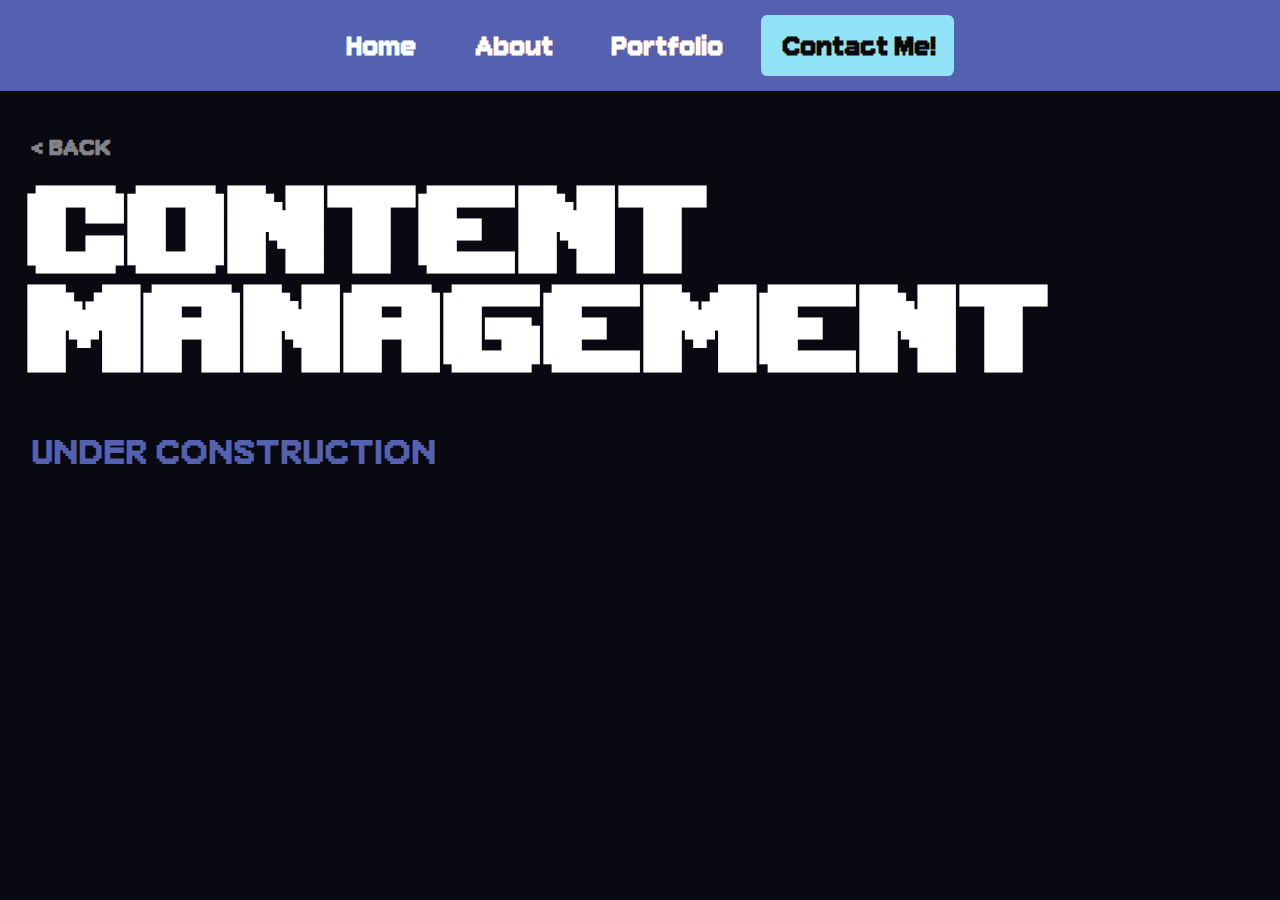
<file: portfolio-contentmanagement.html>
<!DOCTYPE html>
<html lang="en">
<head>
    <meta charset="UTF-8">
    <meta name="viewport" content="width=device-width, initial-scale=1.0">
    <meta http-equiv="X-UA-Compatible" content="ie=edge">
    <title>Alexa Thomson's Portfolio!</title>
    <link rel="stylesheet" href="styles.css">
</head>

<body>
    <header>
        <nav>
            <ul>
                <li><a href="index.html">Home</a></li>
                <li><a href="about.html">About</a></li>
                <li><a href="portfolio.html">Portfolio</a></li>
                <li><a class="contact-btn" href="mailto:hello@athomson.space">Contact Me!</a></li>
            </ul>
        </nav>
    </header>

    <main class="portfolio-videoproduction">

        <a href="portfolio.html" class="back-btn">&lt; BACK</a>

        <section>
            <h4>Content Management</h4>
            <p class="p6">UNDER CONSTRUCTION</p>
        </section>

        <!-- VIDEO GRID 
<section class="video-grid">
<div class="video-block">
    <a href="https://youtu.be/2Mp16JMVUJQ" class="video-item" target="_blank">
        <img src="https://img.youtube.com/vi/2Mp16JMVUJQ/maxresdefault.jpg" alt="Video Thumbnail">
        <div class="video-title">SCHOOL<br>SPIRIT</div>
        <div class="video-hover-text">CLICK FOR FULL VIDEO!</div>
    </a>
    <p class="video-desc">Producer, Director of Photography, Lead Cinematographer, Lead G&E, and Post Production Lead.</p>
    </div>

    <div class="video-block">
    <a href="https://youtu.be/JEZw6Eqb85Y" class="video-item" target="_blank">
        <img src="https://img.youtube.com/vi/JEZw6Eqb85Y/maxresdefault.jpg" alt="Video Thumbnail">
        <div class="video-title">ALPHA<br>SIGMA<br>DIE</div>
        <div class="video-hover-text">CLICK FOR FULL VIDEO!</div>
    </a>
    <p class="video-desc">Producer, 1st AD, Director of Photography, Lead Cinematographer, Lead G&E, and Post Production Lead.</p>
    </div>

    <div class="video-block">
    <a href="https://youtu.be/6ELOZ_zMY8A" class="video-item" target="_blank">
        <img src="https://img.youtube.com/vi/6ELOZ_zMY8A/maxresdefault.jpg" alt="Video Thumbnail">
        <div class="video-title">PARANORMALITY</div>
        <div class="video-hover-text">CLICK FOR FULL VIDEO!</div>
    </a>
    <p class="video-desc">Producer, 1st AD, Director of Photography, Lead Cinematographer, and Post Production Lead.</p>
    </div>
    -->

</section>
    </main>

    <script>
    /* NAVIGATION CLICK SOUNDS */
    const clickSound = new Audio("assets/SFX/clicktootherpage.wav");
    const contactSound = new Audio("assets/SFX/contactbutton.wav");
    const navLinks = document.querySelectorAll("nav a");

    navLinks.forEach(link => {
        link.addEventListener("click", event => {
            event.preventDefault();

            if (link.classList.contains("contact-btn")) {
                contactSound.currentTime = 0;
                contactSound.play();
                setTimeout(() => { window.location.href = link.href; }, 600);
            } else {
                clickSound.currentTime = 0;
                clickSound.play();
                setTimeout(() => { window.location.href = link.href; }, 500);
            }
        });
    });

    /* BACK BUTTON SOUND */
const backSound = new Audio("assets/SFX/backbutton.mp3");
backSound.volume = 0.4;

const backBtn = document.querySelector(".back-btn");

if (backBtn) {
    backBtn.addEventListener("click", event => {
        event.preventDefault();   // stop instant navigation
        backSound.currentTime = 0;
        backSound.play();

        setTimeout(() => {
            window.location.href = backBtn.href;
        }, 500); // delay so sound can play
    });
}


    /* HOVER SOUND FOR VIDEO ITEMS */
    const hoverSound = new Audio("assets/SFX/hoveraboutme.wav");
    hoverSound.volume = 0.05;

    document.querySelectorAll(".video-item").forEach(item => {
        item.addEventListener("mouseenter", () => {
            hoverSound.currentTime = 0;
            hoverSound.play().catch(() => {});
        });
    });
    </script>

</body>
</html>
</file>
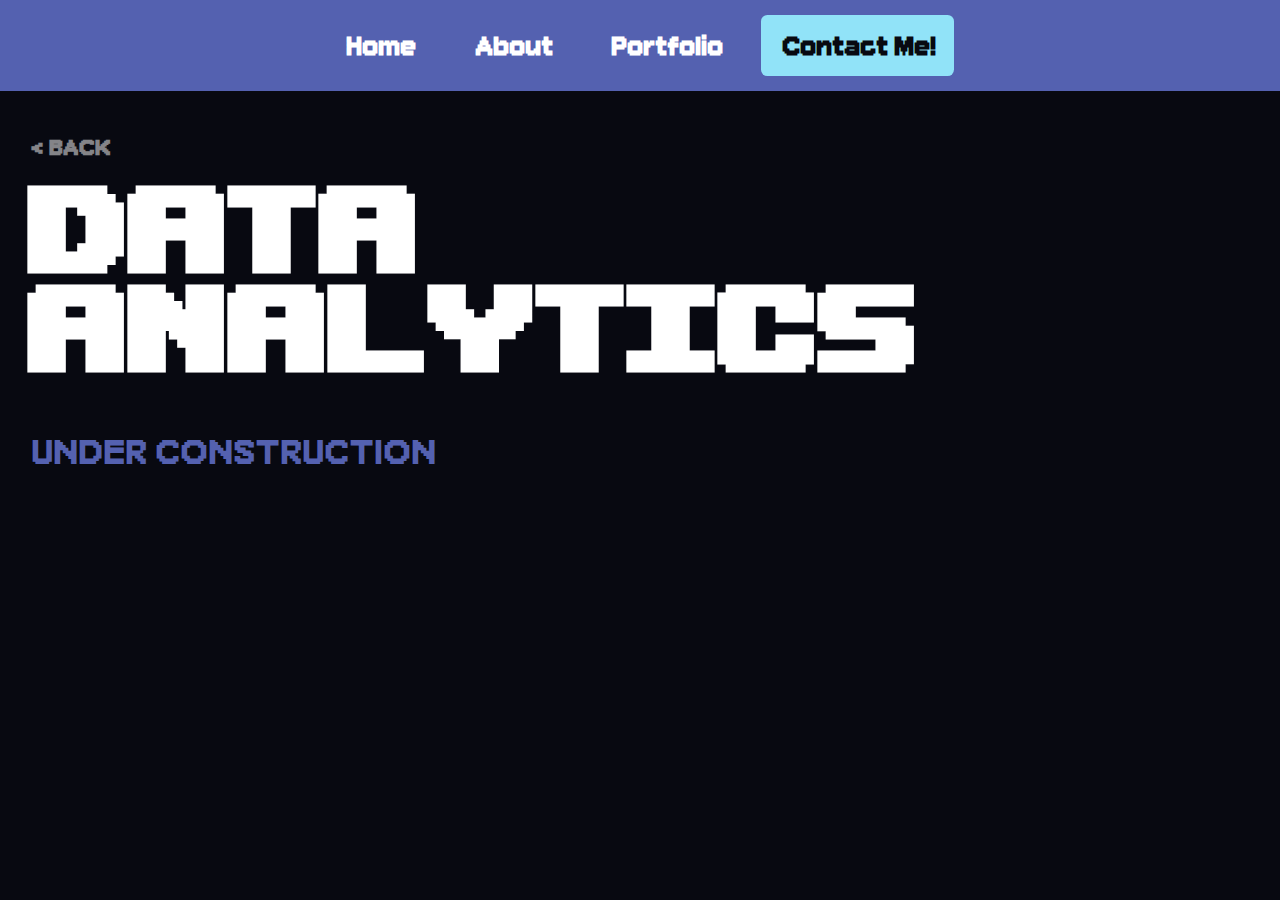
<file: portfolio-dataanalytics.html>
<!DOCTYPE html>
<html lang="en">
<head>
    <meta charset="UTF-8">
    <meta name="viewport" content="width=device-width, initial-scale=1.0">
    <meta http-equiv="X-UA-Compatible" content="ie=edge">
    <title>Alexa Thomson's Portfolio!</title>
    <link rel="stylesheet" href="styles.css">
</head>

<body>
    <header>
        <nav>
            <ul>
                <li><a href="index.html">Home</a></li>
                <li><a href="about.html">About</a></li>
                <li><a href="portfolio.html">Portfolio</a></li>
                <li><a class="contact-btn" href="mailto:hello@athomson.space">Contact Me!</a></li>
            </ul>
        </nav>
    </header>

    <main class="portfolio-videoproduction">

        <a href="portfolio.html" class="back-btn">&lt; BACK</a>

        <section>
            <h4>Data Analytics</h4>
            <p class="p6">UNDER CONSTRUCTION</p>
        </section>

        <!-- VIDEO GRID 
<section class="video-grid">
<div class="video-block">
    <a href="https://youtu.be/2Mp16JMVUJQ" class="video-item" target="_blank">
        <img src="https://img.youtube.com/vi/2Mp16JMVUJQ/maxresdefault.jpg" alt="Video Thumbnail">
        <div class="video-title">SCHOOL<br>SPIRIT</div>
        <div class="video-hover-text">CLICK FOR FULL VIDEO!</div>
    </a>
    <p class="video-desc">Producer, Director of Photography, Lead Cinematographer, Lead G&E, and Post Production Lead.</p>
    </div>

    <div class="video-block">
    <a href="https://youtu.be/JEZw6Eqb85Y" class="video-item" target="_blank">
        <img src="https://img.youtube.com/vi/JEZw6Eqb85Y/maxresdefault.jpg" alt="Video Thumbnail">
        <div class="video-title">ALPHA<br>SIGMA<br>DIE</div>
        <div class="video-hover-text">CLICK FOR FULL VIDEO!</div>
    </a>
    <p class="video-desc">Producer, 1st AD, Director of Photography, Lead Cinematographer, Lead G&E, and Post Production Lead.</p>
    </div>

    <div class="video-block">
    <a href="https://youtu.be/6ELOZ_zMY8A" class="video-item" target="_blank">
        <img src="https://img.youtube.com/vi/6ELOZ_zMY8A/maxresdefault.jpg" alt="Video Thumbnail">
        <div class="video-title">PARANORMALITY</div>
        <div class="video-hover-text">CLICK FOR FULL VIDEO!</div>
    </a>
    <p class="video-desc">Producer, 1st AD, Director of Photography, Lead Cinematographer, and Post Production Lead.</p>
    </div>
    -->

</section>
    </main>

    <script>
    /* NAVIGATION CLICK SOUNDS */
    const clickSound = new Audio("assets/SFX/clicktootherpage.wav");
    const contactSound = new Audio("assets/SFX/contactbutton.wav");
    const navLinks = document.querySelectorAll("nav a");

    navLinks.forEach(link => {
        link.addEventListener("click", event => {
            event.preventDefault();

            if (link.classList.contains("contact-btn")) {
                contactSound.currentTime = 0;
                contactSound.play();
                setTimeout(() => { window.location.href = link.href; }, 600);
            } else {
                clickSound.currentTime = 0;
                clickSound.play();
                setTimeout(() => { window.location.href = link.href; }, 500);
            }
        });
    });

    /* BACK BUTTON SOUND */
const backSound = new Audio("assets/SFX/backbutton.mp3");
backSound.volume = 0.4;

const backBtn = document.querySelector(".back-btn");

if (backBtn) {
    backBtn.addEventListener("click", event => {
        event.preventDefault();   // stop instant navigation
        backSound.currentTime = 0;
        backSound.play();

        setTimeout(() => {
            window.location.href = backBtn.href;
        }, 500); // delay so sound can play
    });
}


    /* HOVER SOUND FOR VIDEO ITEMS */
    const hoverSound = new Audio("assets/SFX/hoveraboutme.wav");
    hoverSound.volume = 0.05;

    document.querySelectorAll(".video-item").forEach(item => {
        item.addEventListener("mouseenter", () => {
            hoverSound.currentTime = 0;
            hoverSound.play().catch(() => {});
        });
    });
    </script>

</body>
</html>
</file>
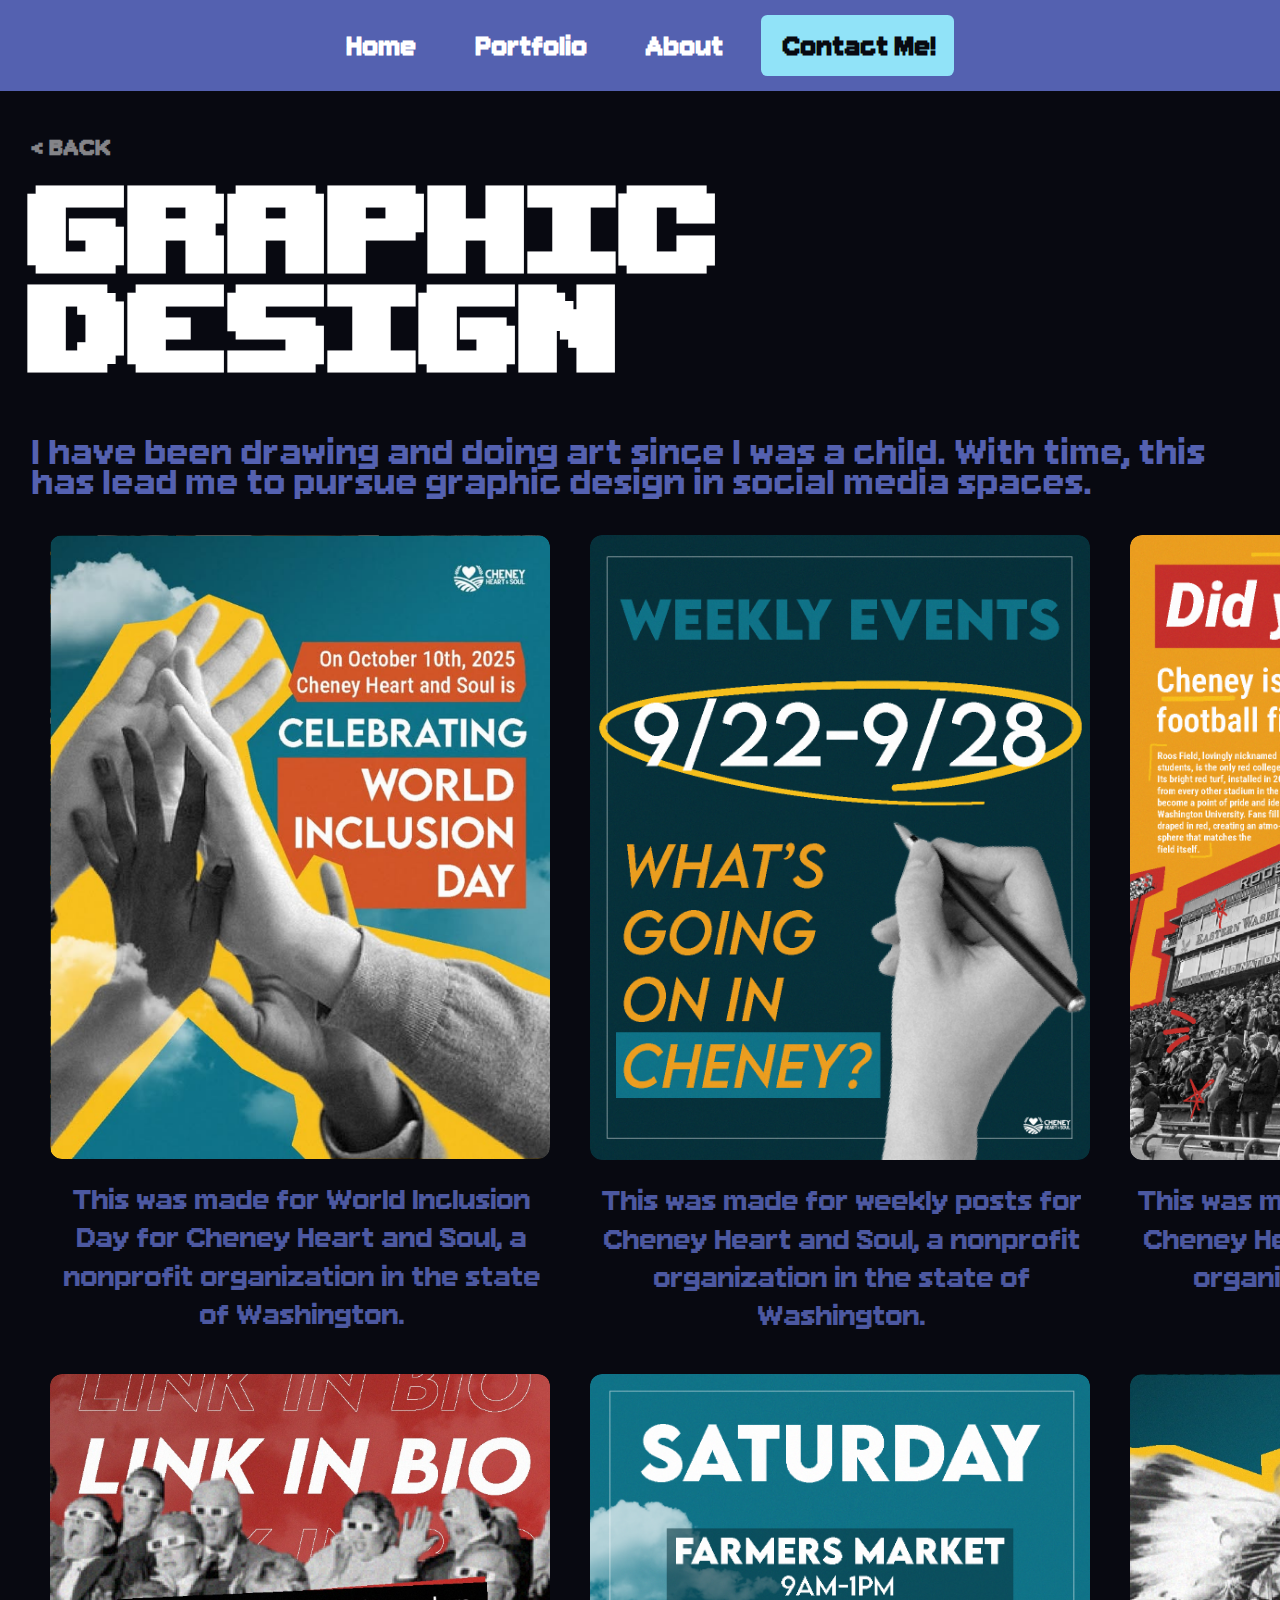
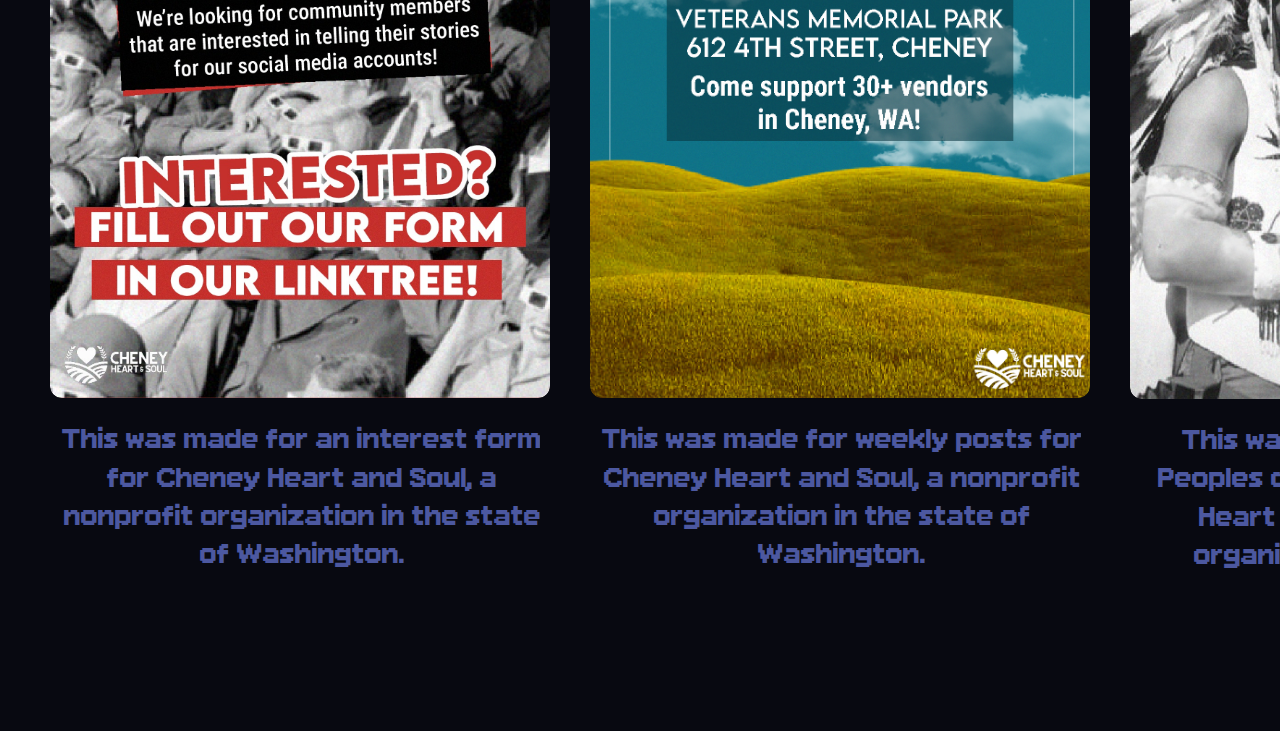
<file: portfolio-graphicdesign.html>
<!DOCTYPE html>
<html lang="en">
<head>
    <meta charset="UTF-8">
    <meta name="viewport" content="width=device-width, initial-scale=1.0">
    <meta http-equiv="X-UA-Compatible" content="ie=edge">
    <title>Alexa Thomson's Portfolio!</title>
    <link rel="stylesheet" href="styles.css">
</head>

<body>
    <header>
        <nav>
            <ul>
                <li><a href="index.html">Home</a></li>
                <li><a href="portfolio.html">Portfolio</a></li>
                <li><a href="about.html">About</a></li>
                <li><a class="contact-btn" href="mailto:hello@athomson.space">Contact Me!</a></li>
            </ul>
        </nav>
    </header>

    <main class="portfolio-videoproduction">

        <a href="portfolio.html" class="back-btn">&lt; BACK</a>

        <section>
            <h4>Graphic design</h4>
            <p class="p6">I have been drawing and doing art since I was a child. With time, this has lead me to pursue graphic design in social media spaces.</p>
        </section>

        <section class="graphicdesign-grid">
            <div class="graphicdesign-block">
                <a href="https://www.instagram.com/p/DPong7Uj5ik/" class="graphic-item" target="_blank">
                <img src="assets/images/GRAPHICDESIGNEX1.webp" alt="Graphic Design Example">
                </a>
                <p class="graphic-desc">This was made for World Inclusion Day for Cheney Heart and Soul, a nonprofit organization in the state of Washington.</p>
            </div>

            <div class="graphicdesign-block">
                <a href="https://www.instagram.com/p/DO6RMwOj-so/?utm_source=ig_web_copy_link&igsh=NTc4MTIwNjQ2YQ==" class="graphic-item" target="_blank">
                <img src="assets/images/GRAPHICDESIGNEX2.webp" alt="Graphic Design Example">
                </a>
                <p class="graphic-desc">This was made for weekly posts for Cheney Heart and Soul, a nonprofit organization in the state of Washington.</p>
            </div>

            <div class="graphicdesign-block">
                <a href="assets/images/GRAPHICDESIGNEX6.webp" class="graphic-item" target="_blank">
                <img src="assets/images/GRAPHICDESIGNEX6.webp" alt="Graphic Design Example">
                </a>
                <p class="graphic-desc">This was made as a backup post for Cheney Heart and Soul, a nonprofit organization in the state of Washington.</p>
            </div>

            <div class="graphicdesign-block">
                <a href="https://www.instagram.com/p/DPFbSM3DL9O/?utm_source=ig_web_copy_link&igsh=MzRlODBiNWFlZA==" class="graphic-item" target="_blank">
                <img src="assets/images/GRAPHICDESIGNEX3.webp" alt="Graphic Design Example">
                </a>
                <p class="graphic-desc">This was made for an interest form for Cheney Heart and Soul, a nonprofit organization in the state of Washington.</p>
            </div>

            <div class="graphicdesign-block">
                <a href="https://www.instagram.com/p/DO6RMwOj-so/?img_index=3" class="graphic-item" target="_blank">
                <img src="assets/images/GRAPHICDESIGNEX4.webp" alt="Graphic Design Example">
                </a>
                <p class="graphic-desc">This was made for weekly posts for Cheney Heart and Soul, a nonprofit organization in the state of Washington.</p>
            </div>

            <div class="graphicdesign-block">
                <a href="https://www.instagram.com/p/DPwV_blkoby/" class="graphic-item" target="_blank">
                <img src="assets/images/GRAPHICDESIGNEX5.webp" alt="Graphic Design Example">
                </a>
                <p class="graphic-desc">This was made for Indigenous Peoples day in the U.S. at Cheney Heart and Soul, a nonprofit organization in the state of Washington.</p>
            </div>
    </section>
    </main>
        

        <!-- VIDEO GRID 
<section class="video-grid">
<div class="video-block">
    <a href="https://youtu.be/2Mp16JMVUJQ" class="video-item" target="_blank">
        <img src="https://img.youtube.com/vi/2Mp16JMVUJQ/maxresdefault.jpg" alt="Video Thumbnail">
        <div class="video-title">SCHOOL<br>SPIRIT</div>
        <div class="video-hover-text">CLICK FOR FULL VIDEO!</div>
    </a>
    <p class="video-desc">Producer, Director of Photography, Lead Cinematographer, Lead G&E, and Post Production Lead.</p>
    </div>

    <div class="video-block">
    <a href="https://youtu.be/JEZw6Eqb85Y" class="video-item" target="_blank">
        <img src="https://img.youtube.com/vi/JEZw6Eqb85Y/maxresdefault.jpg" alt="Video Thumbnail">
        <div class="video-title">ALPHA<br>SIGMA<br>DIE</div>
        <div class="video-hover-text">CLICK FOR FULL VIDEO!</div>
    </a>
    <p class="video-desc">Producer, 1st AD, Director of Photography, Lead Cinematographer, Lead G&E, and Post Production Lead.</p>
    </div>

    <div class="video-block">
    <a href="https://youtu.be/6ELOZ_zMY8A" class="video-item" target="_blank">
        <img src="https://img.youtube.com/vi/6ELOZ_zMY8A/maxresdefault.jpg" alt="Video Thumbnail">
        <div class="video-title">PARANORMALITY</div>
        <div class="video-hover-text">CLICK FOR FULL VIDEO!</div>
    </a>
    <p class="video-desc">Producer, 1st AD, Director of Photography, Lead Cinematographer, and Post Production Lead.</p>
    </div>
    -->

</section>
    </main>

    <script>
    /* NAVIGATION CLICK SOUNDS */
    const clickSound = new Audio("assets/SFX/clicktootherpage.wav");
    const contactSound = new Audio("assets/SFX/contactbutton.wav");
    const navLinks = document.querySelectorAll("nav a");

    navLinks.forEach(link => {
        link.addEventListener("click", event => {
            event.preventDefault();

            if (link.classList.contains("contact-btn")) {
                contactSound.currentTime = 0;
                contactSound.play();
                setTimeout(() => { window.location.href = link.href; }, 600);
            } else {
                clickSound.currentTime = 0;
                clickSound.play();
                setTimeout(() => { window.location.href = link.href; }, 500);
            }
        });
    });

    /* BACK BUTTON SOUND */
const backSound = new Audio("assets/SFX/backbutton.mp3");
backSound.volume = 0.4;

const backBtn = document.querySelector(".back-btn");

if (backBtn) {
    backBtn.addEventListener("click", event => {
        event.preventDefault();   // stop instant navigation
        backSound.currentTime = 0;
        backSound.play();

        setTimeout(() => {
            window.location.href = backBtn.href;
        }, 500); // delay so sound can play
    });
}


    /* HOVER SOUND FOR VIDEO ITEMS */
    const hoverSound = new Audio("assets/SFX/hoveraboutme.wav");
    hoverSound.volume = 0.05;

    document.querySelectorAll(".video-item").forEach(item => {
        item.addEventListener("mouseenter", () => {
            hoverSound.currentTime = 0;
            hoverSound.play().catch(() => {});
        });
    });
    </script>

</body>
</html>
</file>
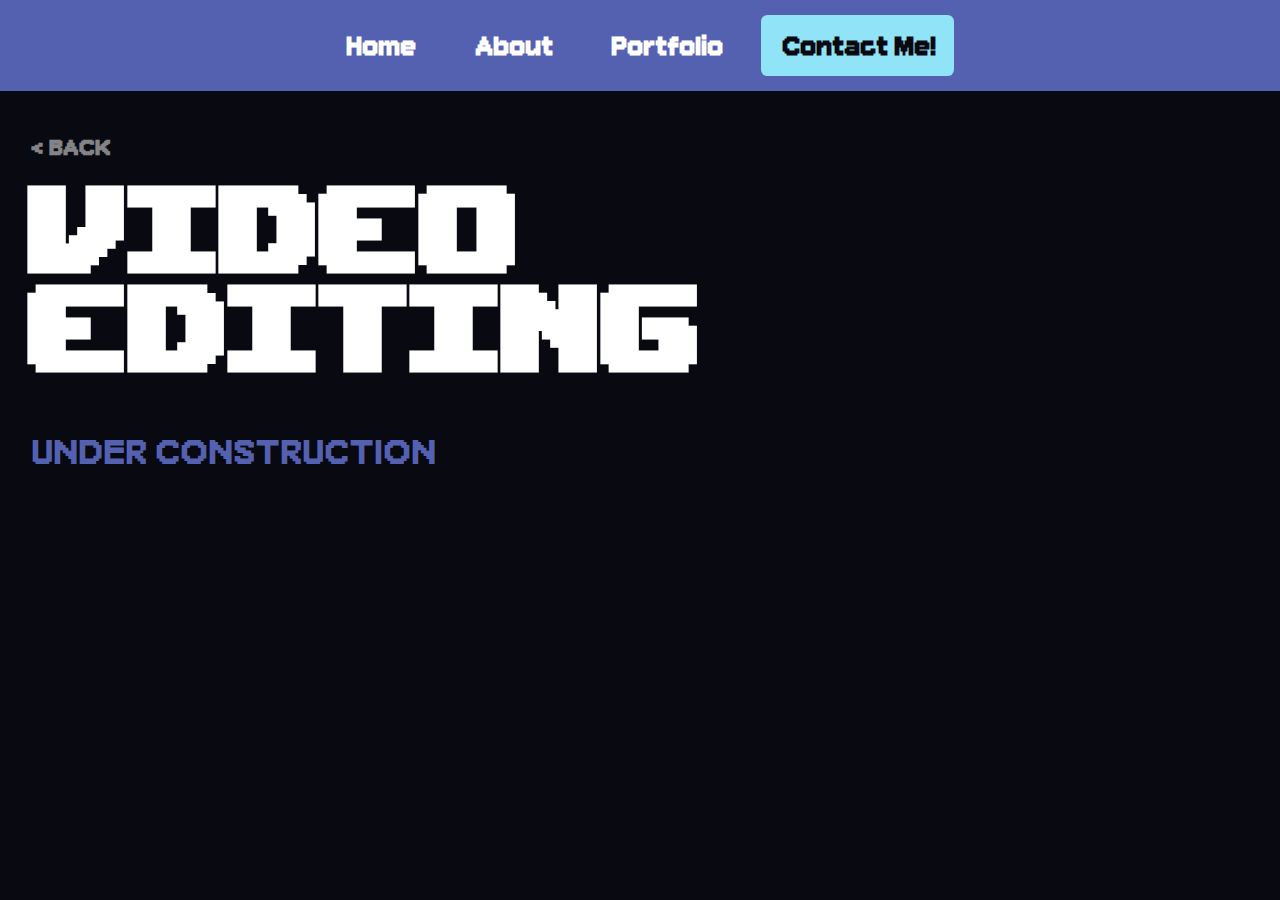
<file: portfolio-videoediting.html>
<!DOCTYPE html>
<html lang="en">
<head>
    <meta charset="UTF-8">
    <meta name="viewport" content="width=device-width, initial-scale=1.0">
    <meta http-equiv="X-UA-Compatible" content="ie=edge">
    <title>Alexa Thomson's Portfolio!</title>
    <link rel="stylesheet" href="styles.css">
</head>

<body>
    <header>
        <nav>
            <ul>
                <li><a href="index.html">Home</a></li>
                <li><a href="about.html">About</a></li>
                <li><a href="portfolio.html">Portfolio</a></li>
                <li><a class="contact-btn" href="mailto:hello@athomson.space">Contact Me!</a></li>
            </ul>
        </nav>
    </header>

    <main class="portfolio-videoproduction">

        <a href="portfolio.html" class="back-btn">&lt; BACK</a>

        <section>
            <h4>Video Editing</h4>
            <p class="p6">UNDER CONSTRUCTION</p>
        </section>

        <!-- VIDEO GRID 
<section class="video-grid">
<div class="video-block">
    <a href="https://youtu.be/2Mp16JMVUJQ" class="video-item" target="_blank">
        <img src="https://img.youtube.com/vi/2Mp16JMVUJQ/maxresdefault.jpg" alt="Video Thumbnail">
        <div class="video-title">SCHOOL<br>SPIRIT</div>
        <div class="video-hover-text">CLICK FOR FULL VIDEO!</div>
    </a>
    <p class="video-desc">Producer, Director of Photography, Lead Cinematographer, Lead G&E, and Post Production Lead.</p>
    </div>

    <div class="video-block">
    <a href="https://youtu.be/JEZw6Eqb85Y" class="video-item" target="_blank">
        <img src="https://img.youtube.com/vi/JEZw6Eqb85Y/maxresdefault.jpg" alt="Video Thumbnail">
        <div class="video-title">ALPHA<br>SIGMA<br>DIE</div>
        <div class="video-hover-text">CLICK FOR FULL VIDEO!</div>
    </a>
    <p class="video-desc">Producer, 1st AD, Director of Photography, Lead Cinematographer, Lead G&E, and Post Production Lead.</p>
    </div>

    <div class="video-block">
    <a href="https://youtu.be/6ELOZ_zMY8A" class="video-item" target="_blank">
        <img src="https://img.youtube.com/vi/6ELOZ_zMY8A/maxresdefault.jpg" alt="Video Thumbnail">
        <div class="video-title">PARANORMALITY</div>
        <div class="video-hover-text">CLICK FOR FULL VIDEO!</div>
    </a>
    <p class="video-desc">Producer, 1st AD, Director of Photography, Lead Cinematographer, and Post Production Lead.</p>
    </div>
    -->

</section>
    </main>

    <script>
    /* NAVIGATION CLICK SOUNDS */
    const clickSound = new Audio("assets/SFX/clicktootherpage.wav");
    const contactSound = new Audio("assets/SFX/contactbutton.wav");
    const navLinks = document.querySelectorAll("nav a");

    navLinks.forEach(link => {
        link.addEventListener("click", event => {
            event.preventDefault();

            if (link.classList.contains("contact-btn")) {
                contactSound.currentTime = 0;
                contactSound.play();
                setTimeout(() => { window.location.href = link.href; }, 600);
            } else {
                clickSound.currentTime = 0;
                clickSound.play();
                setTimeout(() => { window.location.href = link.href; }, 500);
            }
        });
    });

    /* BACK BUTTON SOUND */
const backSound = new Audio("assets/SFX/backbutton.mp3");
backSound.volume = 0.4;

const backBtn = document.querySelector(".back-btn");

if (backBtn) {
    backBtn.addEventListener("click", event => {
        event.preventDefault();   // stop instant navigation
        backSound.currentTime = 0;
        backSound.play();

        setTimeout(() => {
            window.location.href = backBtn.href;
        }, 500); // delay so sound can play
    });
}


    /* HOVER SOUND FOR VIDEO ITEMS */
    const hoverSound = new Audio("assets/SFX/hoveraboutme.wav");
    hoverSound.volume = 0.05;

    document.querySelectorAll(".video-item").forEach(item => {
        item.addEventListener("mouseenter", () => {
            hoverSound.currentTime = 0;
            hoverSound.play().catch(() => {});
        });
    });
    </script>

</body>
</html>
</file>
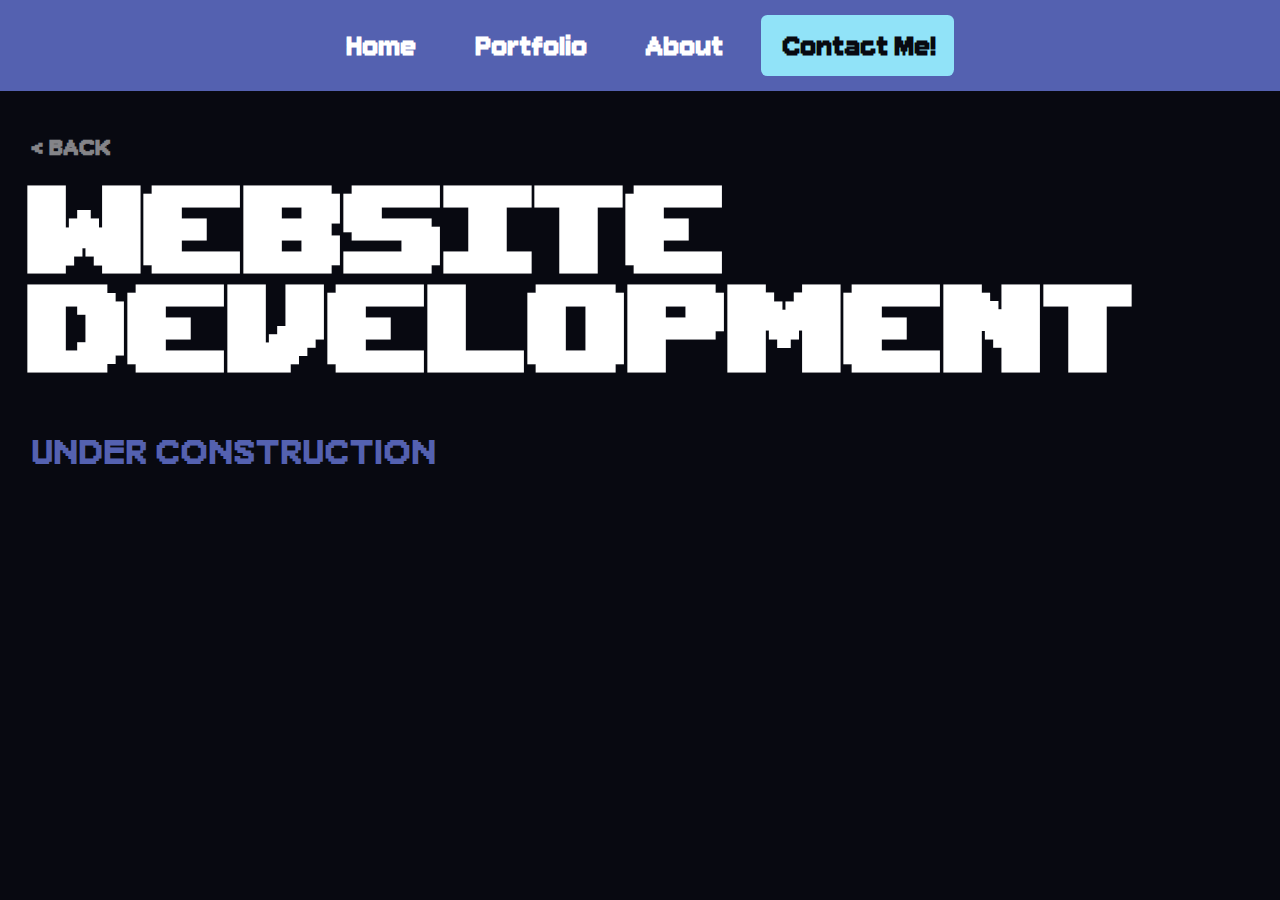
<file: portfolio-websitedevelopment.html>
<!DOCTYPE html>
<html lang="en">
<head>
    <meta charset="UTF-8">
    <meta name="viewport" content="width=device-width, initial-scale=1.0">
    <meta http-equiv="X-UA-Compatible" content="ie=edge">
    <title>Alexa Thomson's Portfolio!</title>
    <link rel="stylesheet" href="styles.css">
</head>

<body>
    <header>
        <nav>
            <ul>
                <li><a href="index.html">Home</a></li>
                <li><a href="portfolio.html">Portfolio</a></li>
                <li><a href="about.html">About</a></li>
                <li><a class="contact-btn" href="mailto:hello@athomson.space">Contact Me!</a></li>
            </ul>
        </nav>
    </header>

    <main class="portfolio-videoproduction">

        <a href="portfolio.html" class="back-btn">&lt; BACK</a>

        <section>
            <h4>Website Development</h4>
            <p class="p6">UNDER CONSTRUCTION</p>
        </section>

        <!-- VIDEO GRID 
<section class="video-grid">
<div class="video-block">
    <a href="https://youtu.be/2Mp16JMVUJQ" class="video-item" target="_blank">
        <img src="https://img.youtube.com/vi/2Mp16JMVUJQ/maxresdefault.jpg" alt="Video Thumbnail">
        <div class="video-title">SCHOOL<br>SPIRIT</div>
        <div class="video-hover-text">CLICK FOR FULL VIDEO!</div>
    </a>
    <p class="video-desc">Producer, Director of Photography, Lead Cinematographer, Lead G&E, and Post Production Lead.</p>
    </div>

    <div class="video-block">
    <a href="https://youtu.be/JEZw6Eqb85Y" class="video-item" target="_blank">
        <img src="https://img.youtube.com/vi/JEZw6Eqb85Y/maxresdefault.jpg" alt="Video Thumbnail">
        <div class="video-title">ALPHA<br>SIGMA<br>DIE</div>
        <div class="video-hover-text">CLICK FOR FULL VIDEO!</div>
    </a>
    <p class="video-desc">Producer, 1st AD, Director of Photography, Lead Cinematographer, Lead G&E, and Post Production Lead.</p>
    </div>

    <div class="video-block">
    <a href="https://youtu.be/6ELOZ_zMY8A" class="video-item" target="_blank">
        <img src="https://img.youtube.com/vi/6ELOZ_zMY8A/maxresdefault.jpg" alt="Video Thumbnail">
        <div class="video-title">PARANORMALITY</div>
        <div class="video-hover-text">CLICK FOR FULL VIDEO!</div>
    </a>
    <p class="video-desc">Producer, 1st AD, Director of Photography, Lead Cinematographer, and Post Production Lead.</p>
    </div>
    -->

</section>
    </main>

    <script>
    /* NAVIGATION CLICK SOUNDS */
    const clickSound = new Audio("assets/SFX/clicktootherpage.wav");
    const contactSound = new Audio("assets/SFX/contactbutton.wav");
    const navLinks = document.querySelectorAll("nav a");

    navLinks.forEach(link => {
        link.addEventListener("click", event => {
            event.preventDefault();

            if (link.classList.contains("contact-btn")) {
                contactSound.currentTime = 0;
                contactSound.play();
                setTimeout(() => { window.location.href = link.href; }, 600);
            } else {
                clickSound.currentTime = 0;
                clickSound.play();
                setTimeout(() => { window.location.href = link.href; }, 500);
            }
        });
    });

    /* BACK BUTTON SOUND */
const backSound = new Audio("assets/SFX/backbutton.mp3");
backSound.volume = 0.4;

const backBtn = document.querySelector(".back-btn");

if (backBtn) {
    backBtn.addEventListener("click", event => {
        event.preventDefault();   // stop instant navigation
        backSound.currentTime = 0;
        backSound.play();

        setTimeout(() => {
            window.location.href = backBtn.href;
        }, 500); // delay so sound can play
    });
}


    /* HOVER SOUND FOR VIDEO ITEMS */
    const hoverSound = new Audio("assets/SFX/hoveraboutme.wav");
    hoverSound.volume = 0.05;

    document.querySelectorAll(".video-item").forEach(item => {
        item.addEventListener("mouseenter", () => {
            hoverSound.currentTime = 0;
            hoverSound.play().catch(() => {});
        });
    });
    </script>

</body>
</html>
</file>
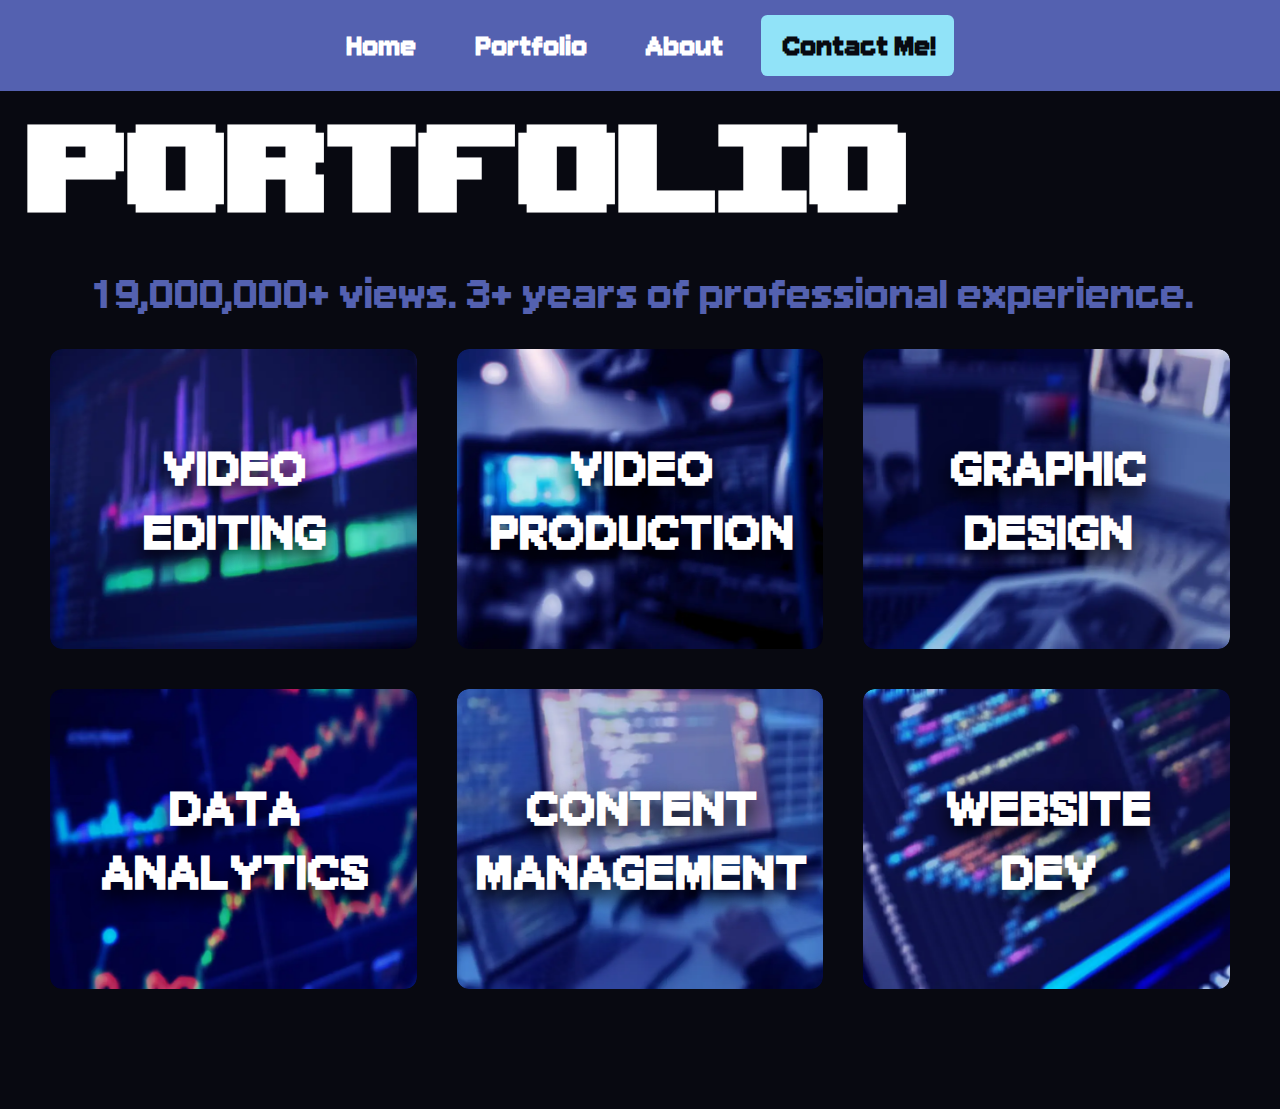
<file: portfolio.html>
<!DOCTYPE html>
<html lang="en">
<head>
    <meta charset="UTF-8">
    <meta name="viewport" content="width=device-width, initial-scale=1.0">
    <meta http-equiv="X-UA-Compatible" content="ie=edge">
    <title>Alexa Thomson's Portfolio!</title>
    <link rel="stylesheet" href="styles.css">
</head>

<body>
    <header>
        <nav>
            <ul>
                <li><a href="index.html">Home</a></li>
                <li><a href="portfolio.html">Portfolio</a></li>
                <li><a href="about.html">About</a></li>
                <li><a class="contact-btn" href="mailto:hello@athomson.space">Contact Me!</a></li>
            </ul>
        </nav>
    </header>

    <main class="portfolio">
        <section>
            <h4>Portfolio</h4>
            <p class="p5">19,000,000+ views. 3+ years of professional experience.</p>
        </section>

        <section class="portfolio-grid">

            <!-- VIDEO EDITING -->
            <a href="portfolio-videoediting.html" class="portfolio-item">
                <img src="assets/images/video editing header.webp" alt="Video Editing">
                <div class="overlay-text" data-hover="EDITING">VIDEO<br>EDITING</div>
            </a>

            <!-- VIDEO PRODUCTION -->
            <a href="portfolio-videoproduction.html" class="portfolio-item">
                <img src="assets/images/video production header.webp" alt="Video Production">
                <div class="overlay-text" data-hover="PRODUCTION">VIDEO<br>PRODUCTION</div>
            </a>

            <!-- GRAPHIC DESIGN -->
            <a href="portfolio-graphicdesign.html" class="portfolio-item">
                <img src="assets/images/graphic design header.webp" alt="Graphic Design">
                <div class="overlay-text" data-hover="DESIGN">GRAPHIC<br>DESIGN</div>
            </a>

            <!-- DATA ANALYTICS -->
            <a href="portfolio-dataanalytics.html" class="portfolio-item">
                <img src="assets/images/data analytics header.webp" alt="Data Analytics">
                <div class="overlay-text" data-hover="DATA">DATA<br>ANALYTICS</div>
            </a>

            <!-- CONTENT MANAGEMENT -->
            <a href="portfolio-contentmanagement.html" class="portfolio-item">
                <img src="assets/images/content management header.webp" alt="Content Management">
                <div class="overlay-text" data-hover="CONTENT">CONTENT<br>MANAGEMENT</div>
            </a>

            <!-- WEBSITE DEVELOPMENT -->
            <a href="portfolio-websitedevelopment.html" class="portfolio-item">
                <img src="assets/images/website development header.webp" alt="Website Development">
                <div class="overlay-text" data-hover="WEB">WEBSITE<br>DEV</div>
            </a>

        </section>
    </main>

    <!-- JS -->
    <script>
    /* NAVIGATION CLICK SOUNDS */

    const clickSound = new Audio("assets/SFX/clicktootherpage.wav");
    const contactSound = new Audio("assets/SFX/contactbutton.wav");
    const navLinks = document.querySelectorAll("nav a");

    navLinks.forEach(link => {
        link.addEventListener("click", event => {
            event.preventDefault();

            if (link.classList.contains("contact-btn")) {
                contactSound.currentTime = 0;
                contactSound.play();
                setTimeout(() => { window.location.href = link.href; }, 600);
            } else {
                clickSound.currentTime = 0;
                clickSound.play();
                setTimeout(() => { window.location.href = link.href; }, 500);
            }
        });
    });

    /* CLICK SOUND FOR PORTFOLIO ITEMS */
const portfolioClickSound = new Audio("assets/SFX/portfolioproceed.mp3");
portfolioClickSound.volume = 0.4; // adjust between 0.0 and 1.0

document.querySelectorAll(".portfolio-item").forEach(item => {
    item.addEventListener("click", event => {
        event.preventDefault();  
        portfolioClickSound.currentTime = 0;
        portfolioClickSound.play();

        setTimeout(() => {
            window.location.href = item.href;
        }, 500); // delay so sound can play
    });
});



    /* HOVER SOUND FOR PORTFOLIO ITEMS */

    const hoverSound = new Audio("assets/SFX/hoveraboutme.wav");
    hoverSound.volume = 0.05;

    const portfolioItems = document.querySelectorAll(".portfolio-item");

    portfolioItems.forEach(item => {
        item.addEventListener("mouseenter", () => {
            hoverSound.currentTime = 0;
            hoverSound.play().catch(() => {});
        });
    });
    </script>

</body>
</html>
</file>
<file: styles.css>
/* --------------------------------------------------
   BASIC RESET
-------------------------------------------------- */
* {
    margin: 0;
    padding: 0;
    box-sizing: border-box;
}

/* --------------------------------------------------
   CUSTOM FONTS
-------------------------------------------------- */
@font-face {
    font-family: 'PixelBody';
    src: url('fonts/ari-w9500-display.ttf') format('truetype');
}

@font-face {
    font-family: 'PixelHeader';
    src: url('fonts/upheavtt.ttf') format('truetype');
}

/* --------------------------------------------------
   GLOBAL TEXT
-------------------------------------------------- */
body {
    font-family: 'PixelBody', sans-serif;
    background-color: #080911;
    line-height: 1.6;
}

main.aboutpage {
    animation: fadeInFromLeft 0.8s ease forwards;
}

main.portfolio, main.portfolio-videoproduction {
    animation: fadeInFromBottom 0.8s ease forwards;
}

h1, h2, h3, h4, h5, h6 {
    font-family: 'PixelHeader', sans-serif;
    color: white;
    line-height: 0.6;
}

h1 { font-size: clamp(100px, 9vw, 800px); }
h2 { font-size: clamp(40px, 12vw, 200px); }
h3 { 
    font-size: clamp(40px, 13vw, 200px); 
   }
h4 { 
    font-size: clamp(50px, 13vw, 500px);
   }
h5, h6 { font-size: clamp(20px, 4vw, 40px); }

/* Spacing under "ALEXA THOMSON" (your choice #1 = medium) */
h1:last-of-type {
    margin-bottom: clamp(25px, 5vw, 70px);
}

/* Spacing under "WHAT AM I UP TO" */
h2:last-of-type {
    margin-bottom: clamp(10px, 5vw, 50px);
}

h3:last-of-type {
    margin-bottom: clamp(25px, 8vw, 70px);
}

h4:last-of-type {
    margin-bottom: clamp(25px, 5vw, 70px);
}

.p1, .p2, .p3, .p4, .p5 {
    font-family: 'PixelBody', sans-serif;
}

/* Job title text */
.p1 {
    font-size: clamp(18px, 3vw, 60px);
    color: #5461b0;
    line-height: 0.6; /* Default for larger screens */
    margin-bottom: clamp(5px, 1vw, 12px);
}

.p2 {
    color:white;
}

/* Default .p4 styling */
.p4 {
    font-size: clamp(18px, 4vw, 60px);
    color: white;
    line-height: 0.95;
    margin-bottom: clamp(10px, 5vw, 12px); /* Default margin */
}

/* Add space between .p4 and the next .p2 */
.p4 + .p2 {
    margin-top: clamp(10px, 2vw, 30px); /* Adjust the gap between p2 and p4 */
}

/* Default margin between p2 and p4 */
.p2 + .p4 {  /* This targets p4 that immediately follows p2 */
    margin-top: clamp(20px, 5vw, 70px); /* Adjust the gap between p2 and p4 */
}

/* Default .p4 styling */
.p5 {
    font-size: clamp(20px, 2.7vw, 50px);
    color:#5461b0;
    line-height: 1.0;
    margin-bottom: clamp(10px, 5vw, 12px); /* Default margin */
    text-align: center;
}

/* Default .p4 styling */
.p6 {
    font-size: clamp(30px, 2vw, 90px);
    color:#5461b0;
    line-height: 1.0;
    margin-bottom: clamp(10px, 3vw, 2000px); /* Default margin */
    text-align: left;
}


/* --------------------------------------------------
   TEXT ANIMATION
-------------------------------------------------- */
/* Ensure each animated line is stacked vertically */
.p1-wrap {
    display: flex;
    flex-direction: column; /* Stack the lines vertically */
    gap: 3px; /* Optional: Adjust the gap between each line */
}

/* Apply animation to each line */
.animated-line {
    opacity: 0;
    transform: translateX(-60px); /* Start off-screen */
    position: relative; /* Ensure transform is relative to the element */
    display: inline-block; /* Ensure the spans behave like block elements for easier animation */
    animation: slideFade 1s ease forwards;
}

/* Delay each line’s animation */
.line-1 { animation-delay: 0.1s; }
.line-2 { animation-delay: 1s; }
.line-3 { animation-delay: 2s; }

@keyframes slideFade {
    0% {
        opacity: 0;
        transform: translateX(-60px); /* Start off-screen */
    }
    100% {
        opacity: 1;
        transform: translateX(0); /* End at its original position */
    }
}

/* Fade-in animation from the left */
@keyframes fadeInFromLeft {
    0% {
        opacity: 0;
        transform: translateX(-5%);
    }
    100% {
        opacity: 1;
        transform: translateX(0);
    }
}

/* Fade-in animation from the left */
@keyframes fadeInFromBottom {
    0% {
        opacity: 0;
        transform: translateY(5%);
    }
    100% {
        opacity: 1;
        transform: translateY(0);
    }
}


/* Scroll reveal */
.reveal {
    opacity: 0;
    transform: translateY(40px);
    transition: opacity 1s ease, transform 1s ease;
}

.reveal.visible {
    opacity: 1;
    transform: translateY(0);
}

/* -------------------------------------------------- 
   HEADER + NAV
-------------------------------------------------- */
header {
    background: #5461b0;
    color: white;
    padding: 15px 0;
    text-align: center;
}

nav ul {
    list-style: none;
    display: flex;
    justify-content: center;
    gap: 20px;
}

nav ul li a {
    color: white;
    text-decoration: none;
    font-weight: bold;
    font-size: clamp(14px, 1.8vw, 22px);
    padding: clamp(8px, 1vw, 14px) clamp(12px, 1.5vw, 20px);
    display: inline-block; /* Ensures transform works on inline elements */
    transition: transform 0.3s ease, color 0.3s ease; /* Add transition for smooth effect */
}

nav ul li a:hover {
    color: #080911;
    transform: scale(1.1);  /* Add transform scale to grow on hover */
}

/* Updated contact button styles */
.contact-btn {
    background-color: #91e3f8;
    color: #080911;
    border-radius: 0.5vw;
}

.contact-btn:hover {
    background-color: #080911;
    color: white;
    transform: scale(1.05);  /* Makes the contact button slightly bigger */
}

/* --------------------------------------------------
   BACK BUTTON
-------------------------------------------------- */

.back-btn {
    display: inline-block;
    margin: 20px 0 10px;
    font-size: 1rem;
    font-weight: 600;
    text-decoration: none;
    color: white;
    opacity: 0.5;
    transition: 0.3s ease;
}

.back-btn:hover {
    opacity: 1;
    transform: scale(1.1);
}

@media (min-width: 900px) {
    .back-btn {
        font-size: 1.2rem;
    }
}

/* Large screens */
@media (min-width: 1400px) {
    .back-btn {
        font-size: 1.4rem;
    }
}

/* Extra huge screens */
@media (min-width: 1800px) {
    .back-btn {
        font-size: 1.6rem;
    }
}

/* --------------------------------------------------
   HERO SECTION
-------------------------------------------------- */
main {
    padding-bottom: 80px;
    padding-left: 30px;
    padding-right: 30px;
    margin-top: 20px;
}

#test {
    display: flex;
    align-items: center;
    justify-content: space-between;
    color: white;
    gap: clamp(20px, 5vw, 70px);
}

.text-container {
    max-width: 50%;
}

.image-container {
    max-width: 45%;
    position: relative;
}

.profile-image {
    width: 100%;
    border-radius: 10px;
    transition: transform 0.3s ease;
}

.profile-image:hover {
    transform: scale(1.01);
}

.image-container .overlay-text {
    position: absolute;
    top: 85%;
    left: 50%;
    transform: translate(-50%, -50%);
    font-family: 'PixelBody';
    opacity: 0;
    color: white;
    transition: opacity 0.3s ease;
    font-size: clamp(14px, 2vw, 30px);
}

.image-container:hover .overlay-text {
    opacity: 1;
}

.language, .p2 {
    display: block; /* Ensures each language is displayed on its own line */
    cursor: pointer; /* Indicates the text is interactive */
    transition: transform 0.3s ease; /* Smooth transition for zoom effect */
    margin-bottom: 8px; /* Optional: Adjust space between lines */
    transform-origin: left center; /* Anchor zoom to the left side */
}

.language:hover, .education:hover {
    color:#c5ccf7;
    transform: scale(1.1);  /* Zoom in effect anchored to the left */
}

.p2:hover {
    transform: scale(1.1);  /* Zoom in effect anchored to the left */
}

/* --------------------------------------------------
   PORTFOLIO SECTION
-------------------------------------------------- */

/* === PORTFOLIO GRID LAYOUT === */
.portfolio-grid {
    display: grid;
    grid-template-columns: repeat(auto-fit, minmax(300px, 1fr));
    gap: 40px;
    margin: 40px auto;
    max-width: 5000px;
    padding: 0 20px;
}

/* Each item wrapper */
.portfolio-item {
    position: relative;
    overflow: hidden;
    border-radius: 12px;
        transition: transform 0.3s ease;
}

/* The images */
.portfolio-item img {
    width: 100%;
    height: 300px;
    object-fit: cover;
    display: block;
    border-radius: 12px;
    transition: transform 0.3s ease;
    position: relative;
    z-index: 1;
}

/* --- CENTERED OVERLAY TEXT (THE ONLY ONE YOU NEED) --- */
.portfolio-item .overlay-text {
    position: absolute;
    top: 50%;
    left: 50%;
    transform: translate(-50%, -50%);

    font-size: 2.5rem;
    font-weight: 700;
    color:white;
    text-shadow: 0 10px 20px rgba(0, 0, 0, 0.99);

    transition: transform 0.3s ease, color 0.3s ease, text-shadow 0.3s ease;

    pointer-events: none;
    z-index: 10;
    opacity: 1 !important;
    text-align: center;      /* centers the text */
    width: 100%; 

}

.portfolio-item:hover .overlay-text {
    transform: translate(-50%, -50%) scale(1.05);
        text-shadow:
        0 0 10px #91e4f8c7,
        0 0 20px #91e4f8c7,
        0 0 40px #91e4f8c7,
        0 0 80px #91e4f8c7;
    color:#ffffff
}


/* Hover effects */
.portfolio-item:hover {
    transform: scale(1.05);
}

@media (min-width: 1200px) {
    .portfolio-grid {
        grid-template-columns: repeat(3, 1fr); /* ALWAYS make 3 wide */
        max-width: 2200px; /* tiles get wider */
    }
}

/* === VIDEO GRID LAYOUT (same as portfolio) === */
/* VIDEO GRID — SAME STYLE AS PORTFOLIO */
/* VIDEO GRID */
.video-block {
    display: flex;
    flex-direction: column;
    align-items: center;
    text-align: center;
}

/* description default */
.video-desc {
    margin-top: 20px;
    font-size: 1.5rem;
    color: #5461b0;
    opacity: 0.9;
}

/* description turns white when ANY part of block is hovered */
.video-block:hover .video-desc {
    color: white;
    opacity: 1;
    transition: 0.5s ease;
}

/* grid settings (unchanged) */
.video-grid {
    display: grid;
    grid-template-columns: repeat(auto-fit, minmax(450px, 1fr));
    gap: 40px;
    margin: 40px auto;
    max-width: 2000px;
    padding: 0 20px;
}

/* video image wrapper */
.video-item {
    position: relative;
    overflow: hidden;
    border-radius: 12px;
    transition: transform 0.3s ease;
}

/* actual thumbnail */
.video-item img {
    width: 100%;
    height: auto;
    object-fit: cover;
    display: block;
    border-radius: 12px;
    transition: transform 0.4s ease;
}

/* title */
.video-item .video-title {
    position: absolute;
    top: 50%;
    left: 50%;
    transform: translate(-50%, -50%);
    font-size: 3rem;
    font-weight: 700;
    color: white;
    text-shadow: 0 20px 20px rgba(0, 0, 0, 0.99);
    pointer-events: none;
    z-index: 10;
    opacity: 1;
    transition: opacity 0.4s ease, transform 0.4s ease;
}

/* hover text */
.video-item .video-hover-text {
    position: absolute;
    top: 50%;
    left: 50%;
    transform: translate(-50%, -50%);
    font-size: 1.6rem;
    font-weight: 600;
    color: #91e4f8c0;
    pointer-events: none;
    z-index: 11;
    opacity: 0;
    transition: opacity 0.4s ease;
}

/* HOVER EFFECTS — triggered by .video-block, not .video-item */
.video-block:hover .video-item {
    transform: scale(1.05);   /* whole image scales up */
}

.video-block:hover .video-item img {
    transform: scale(1.05);   /* ensures IMG scales with it */
}

.video-block:hover .video-title {
    opacity: 0;
    transform: translate(-50%, -50%) scale(1.05);
}

.video-block:hover .video-hover-text {
    opacity: 1;
}

/* Desktop layout */
@media (min-width: 1200px) {
    .video-grid {
        grid-template-columns: repeat(3, minmax(500px, 1fr));
        max-width: 5000px;
    }
}


/* --------------------------------------------------
   Graphic Design & Text Alignment
-------------------------------------------------- */

/* VIDEO GRID */
.graphicdesign-block {
    display: flex;
    flex-direction: column;
    align-items: center;
    text-align: center;
}

/* description default */
.graphic-desc {
    margin-top: 20px;
    font-size: 1.5rem;
    color: #5461b0;
    opacity: 0.9;
}

/* description turns white when ANY part of block is hovered */
.graphicdesign-block:hover .graphic-desc {
    color: white;
    opacity: 1;
    transition: 0.5s ease;
}

/* grid settings (unchanged) */
.graphicdesign-grid {
    display: grid;
    grid-template-columns: repeat(auto-fit, minmax(450px, 1fr));
    gap: 40px;
    margin: 40px auto;
    max-width: 2000px;
    padding: 0 20px;
}

/* video image wrapper */
.graphic-item {
    position: relative;
    overflow: hidden;
    border-radius: 12px;
    transition: transform 0.3s ease;
}

/* actual thumbnail */
.graphic-item img {
    width: 100%;
    height: auto;
    object-fit: cover;
    display: block;
    border-radius: 12px;
    transition: transform 0.4s ease;
}

/* title */
.graphic-item .graphic-title {
    position: absolute;
    top: 50%;
    left: 50%;
    transform: translate(-50%, -50%);
    font-size: 3rem;
    font-weight: 700;
    color: white;
    text-shadow: 0 20px 20px rgba(0, 0, 0, 0.99);
    pointer-events: none;
    z-index: 10;
    opacity: 1;
    transition: opacity 0.4s ease, transform 0.4s ease;
}

/* hover text */
.graphic-item .graphic-hover-text {
    position: absolute;
    top: 50%;
    left: 50%;
    transform: translate(-50%, -50%);
    font-size: 1.6rem;
    font-weight: 600;
    color: #91e4f8c0;
    pointer-events: none;
    z-index: 11;
    opacity: 0;
    transition: opacity 0.4s ease;
}

/* HOVER EFFECTS — triggered by .video-block, not .video-item */
.graphicdesign-block:hover .graphic-item {
    transform: scale(1.025);   /* whole image scales up */
}

.graphicdesign-block:hover .graphic-item img {
    transform: scale(1.025);   /* ensures IMG scales with it */
}

.graphicdesign-block:hover .graphic-title {
    opacity: 0;
    transform: translate(-50%, -50%) scale(1.05);
}

.graphicdesign-block:hover .graphic-hover-text {
    opacity: 1;
}

/* Desktop layout */
@media (min-width: 1200px) {
    .graphicdesign-grid {
        grid-template-columns: repeat(3, minmax(500px, 1fr));
        max-width: 5000px;
    }
}


/* --------------------------------------------------
   General Icon & Text Alignment
-------------------------------------------------- */
.general-container, .languages-container, .education-container, .hobbies-container {
    display: flex;
    align-items: center;  /* Vertically align the image with the text */
    gap: 10px;  /* Space between the image and the text, adjust as needed */
    margin-top: clamp(30px, 7vw, 40px);  /* Optional: Margin below each section */
}

.general-icon, .languages-icon, .education-icon, .hobbies-icon {
    width: clamp(20px, 5vw, 40px); /* Adjust size with clamp for responsive scaling */
    height: auto;  /* Maintain the aspect ratio of the image */
}

/* --------------------------------------------------
   Language Hover/Zoom Effect
-------------------------------------------------- */
.language, .p2 {
    display: block; /* Ensures each language is displayed on its own line */
    cursor: pointer; /* Indicates the text is interactive */
    transition: transform 0.3s ease; /* Smooth transition for zoom effect */
    margin-bottom: 8px; /* Optional: Adjust space between lines */
    transform-origin: left center; /* Anchor zoom to the left side */
}

.p2:hover {
    transform: scale(1.05);  /* Zoom in effect anchored to the left */
}

/* --------------------------------------------------
   ICON Sizing Adjustment for Consistency
-------------------------------------------------- */
.general-icon, .education-icon, .hobbies-icon, .languages-icon {
    width: clamp(20px, 5vw, 40px); /* Consistent size for all icons */
    height: auto; /* Preserve aspect ratio */
}

/* --------------------------------------------------
   General Icon & Text Alignment
-------------------------------------------------- */
.general-container, .languages-container, .education-container, .hobbies-container {
    display: flex;
    align-items: center;  /* Vertically align the image with the text */
    gap: 10px;  /* Space between the image and the text */
}

.general-icon, .languages-icon, .education-icon, .hobbies-icon {
    width: clamp(20px, 5vw, 40px); /* Adjust size with clamp for responsive scaling */
    height: auto;  /* Maintain the aspect ratio of the image */
}



/* --------------------------------------------------
   WHAT AM I UP TO SECTION
-------------------------------------------------- */
.up-to-wrapper {
    display: flex;
    align-items: center;
    justify-content: space-between;
    gap: clamp(20px, 5vw, 60px);
    width: 100%;
    margin-top: clamp(50px, 10vw, 120px);
}

.up-to-gif {
    width: 40%;
}

.up-to-gif img {
    width: 80%;
    border-radius: 10px;
    object-fit: cover;
    object-position: left;
}

.up-to-section {
    width: 60%;
    text-align: right;
}

.up-to-section .p3 {
    color: #5461b0;
    font-size: clamp(14px, 2vw, 26px);
    line-height: 1.4;
}

/* --------------------------------------------------
   FOOTER
-------------------------------------------------- */
footer {
    text-align: center;
    padding: 20px;
    background-color: #5461b0;
    color: white;
}

/* Sticky GIF */
.sticky-gif {
    position: fixed; /* Sticks to the bottom-right */
    bottom: 20px; /* Adjust distance from the bottom */
    right: 20px;  /* Adjust distance from the right */
    width: clamp(100px, 27vw, 800px);  /* Scales the width based on viewport width */
    height: auto;  /* Keeps the aspect ratio intact */
    z-index: 10; /* Ensures it's above other content */
}



/* --------------------------------------------------
   RESPONSIVE HERO (keeps same proportions)
-------------------------------------------------- */
@media (max-width: 5000px) {
    h1 { font-size: 12vw; }
    h2 { font-size: 10vw; }
}

@media (max-width: 1200px) {
    h1 { font-size: 11vw; }
    h2 { font-size: 10vw; }
}

@media (max-width: 480px) {
    h1 { font-size: 13vw; }
    h2 { font-size: 11vw; }
}

@media (max-width: 768px) {
    #test {
        flex-direction: column;
        text-align: center;
    }

    .text-container,
    .image-container {
        max-width: 100%;
    }

    .overlay-text {
        top: 90%;
    }
}

@media (max-width: 800px) {
    .profile-image {
        width: 100%;      /* smaller image */
        max-width: 400px; /* optional: cap the max size */
    }

    .image-container {
        display: flex;
        justify-content: center;
    }
}

/* Responsive behavior for smaller screen sizes */
@media (max-width: 1200px) {
    .p4 {
        font-size: clamp(22px, 6vw, 60px); /* Increase size for medium screens */
    }
}

@media (max-width: 768px) {
    .p4 {
        font-size: clamp(24px, 6vw, 40px); /* Make it bigger on mobile */
    }
}

@media (max-width: 480px) {
    .p4 {
        font-size: clamp(26px, 5vw, 20px); /* Even bigger on very small screens */
    }
}

/* --------------------------------------------------
   RESPONSIVE P2 (similar to h1, h2, and p4 scaling)
-------------------------------------------------- */
.p2 {
    font-size: clamp(16px, 3vw, 40px); /* Default scaling for large screens */
    color:#5461b0;
    line-height: 1.2;
    margin-bottom: clamp(5px, 2vw, 12px); /* Optional: Adjust bottom margin */
    margin-left: 40px;
}

/* Responsive behavior for smaller screen sizes */
@media (max-width: 1200px) {
    .p2 {
        font-size: clamp(18px, 4vw, 35px); /* Increase size for medium screens */
    }
}

@media (max-width: 768px) {
    .p2 {
        font-size: clamp(20px, 3vw, 30px); /* Make it bigger on mobile */
    }
}

@media (max-width: 480px) {
    .p2 {
        font-size: clamp(22px, 2vw, 30px); /* Even bigger on very small screens */
    }
}

/* You can also adjust the gap for different screen sizes */
@media (max-width: 1200px) {
    .p2 + .p4 {
        margin-top: clamp(12px, 6vw, 100px);  /* Adjust the gap for medium screens */
    }
}

@media (max-width: 768px) {
    .p2 + .p4 {
        margin-top: clamp(15px, 6vw, 90px);  /* Increase the gap on smaller screens */
    }
}

@media (max-width: 480px) {
    .p2 + .p4 {
        margin-top: clamp(40px, 12vw, 70px);  /* Larger gap for very small screens */
    }
}

/* --------------------------------------------------
   RESPONSIVE "UP TO" SECTION (keeps same proportions)
-------------------------------------------------- */
@media (max-width: 768px) {
    .up-to-wrapper {
        flex-direction: column;
        text-align: center;
    }

    .up-to-gif,
    .up-to-section {
        width: 100%;
        text-align: center;
    }
}

@media (max-width: 768px) {
    .up-to-gif img {
        width: 60%;   /* smaller GIF on mobile */
    }
}

@media (max-width: 768px) {
    .up-to-wrapper {
        flex-direction: column-reverse;
        text-align: center;
    }

    .up-to-gif,
    .up-to-section {
        width: 100%;
        text-align: center;
    }
}

/* Adjust line-height on smaller screens (mobile) */
@media (max-width: 768px) {
    .p1 {
        line-height: 0.01; /* Tighter line-height for mobile */
    }
}
</file>
